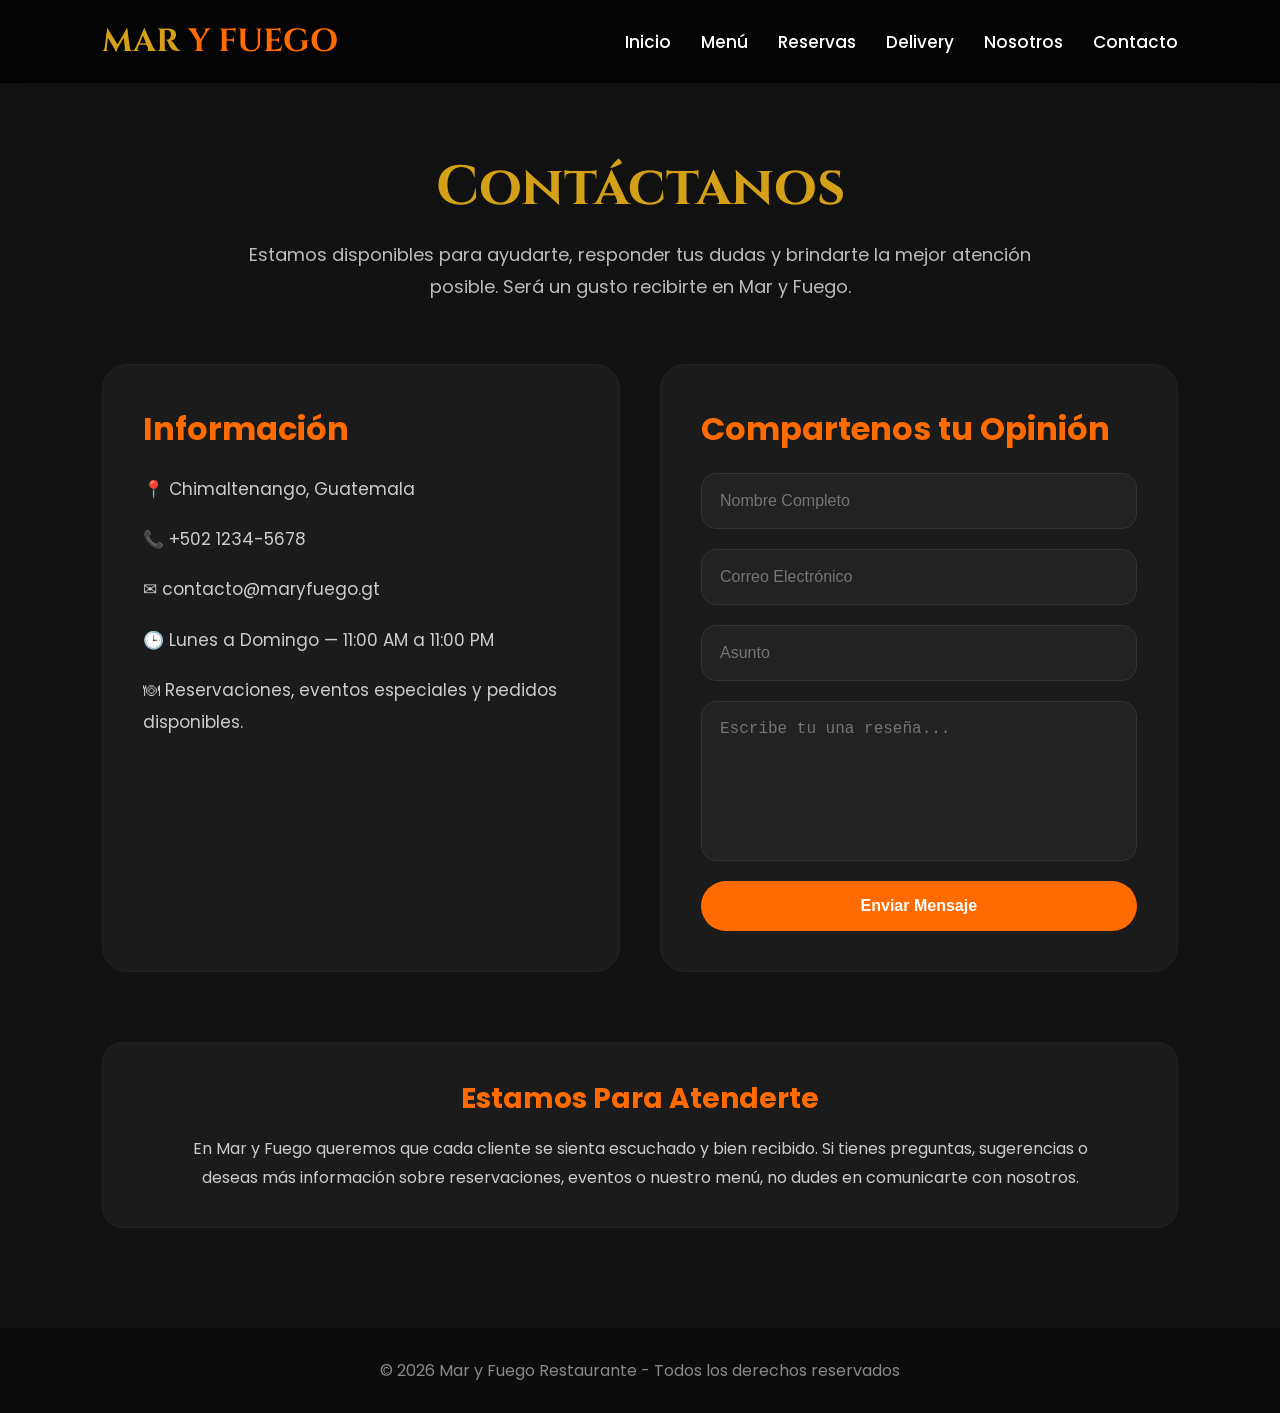
<file: contacto.html>
<!DOCTYPE html>
<html lang="es">

<head>

<meta charset="UTF-8">
<meta name="viewport" content="width=device-width, initial-scale=1.0">

<title>Contacto | Mar y Fuego</title>

<link rel="preconnect" href="https://fonts.googleapis.com">

<link href="https://fonts.googleapis.com/css2?family=Cinzel:wght@400;600;700&family=Poppins:wght@300;400;500;600&display=swap" rel="stylesheet">

<style>

/* RESET */

*{
margin:0;
padding:0;
box-sizing:border-box;
}

/* GENERAL */

body{
background:#111111;
color:#F5F5F5;
font-family:'Poppins',sans-serif;
overflow-x:hidden;
}

/* HEADER */

header{
width:100%;
padding:20px 8%;
position:fixed;
top:0;
left:0;
z-index:1000;
background:rgba(0,0,0,0.75);
backdrop-filter:blur(10px);
border-bottom:1px solid rgba(255,255,255,0.05);
}

/* NAV */

nav{
display:flex;
justify-content:space-between;
align-items:center;
}

.logo{
font-size:32px;
font-family:'Cinzel',serif;
color:#D4A017;
font-weight:bold;
}

.logo span{
color:#FF6B00;
}

nav ul{
display:flex;
list-style:none;
gap:30px;
}

nav ul li{
text-align:center;
}

nav ul li a{
text-decoration:none;
color:white;
transition:0.3s;
font-weight:500;
font-size:17px;
}

nav ul li a:hover{
color:#FF6B00;
}

/* SECCION */

section{
padding:150px 8% 100px;
}

.title{
text-align:center;
margin-bottom:60px;
}

.title h2{
font-size:55px;
color:#D4A017;
font-family:'Cinzel',serif;
margin-bottom:15px;
}

.title p{
color:#bbb;
margin-top:15px;
font-size:18px;
line-height:1.8;
max-width:850px;
margin:auto;
}

/* CONTACTO */

.contact-container{
display:grid;
grid-template-columns:repeat(auto-fit,minmax(320px,1fr));
gap:40px;
}

.contact-info,
.contact-form{
background:#1b1b1b;
border-radius:25px;
padding:40px;
border:1px solid #222;
transition:0.3s;
}

.contact-info:hover,
.contact-form:hover{
transform:translateY(-5px);
box-shadow:0 0 25px rgba(255,107,0,0.15);
}

.contact-info h3,
.contact-form h3{
color:#FF6B00;
font-size:32px;
margin-bottom:20px;
}

.contact-info p{
color:#ccc;
line-height:1.9;
margin-bottom:18px;
font-size:17px;
}

/* FORMULARIO */

form{
display:flex;
flex-direction:column;
gap:20px;
}

form input,
form textarea{

width:100%;
padding:18px;
border:none;
border-radius:15px;
background:#222;
color:white;
font-size:16px;
outline:none;
border:1px solid #333;
transition:0.3s;
}

form textarea{
resize:none;
height:160px;
}

form input:focus,
form textarea:focus{

border:1px solid #FF6B00;
box-shadow:0 0 15px rgba(255,107,0,0.3);
}

/* BOTON */

.btn{
display:inline-block;
padding:16px 40px;
background:#FF6B00;
color:white;
text-decoration:none;
border-radius:50px;
font-weight:bold;
border:none;
cursor:pointer;
transition:0.3s;
font-size:16px;
}

.btn:hover{
background:#D4A017;
transform:scale(1.03);
}

/* EXTRA */

.contact-extra{
margin-top:70px;
}

.contact-extra .card{
background:#1b1b1b;
border-radius:20px;
padding:35px;
border:1px solid #222;
text-align:center;
transition:0.3s;
}

.contact-extra .card:hover{
transform:translateY(-5px);
box-shadow:0 0 25px rgba(255,107,0,0.15);
}

.contact-extra h3{
color:#FF6B00;
margin-bottom:15px;
font-size:28px;
}

.contact-extra p{
color:#ccc;
line-height:1.8;
max-width:900px;
margin:auto;
}

/* FOOTER */

footer{
text-align:center;
padding:30px;
background:#0c0c0c;
color:#888;
}

/* RESPONSIVE */

@media(max-width:900px){

header{
padding:20px 5%;
}

nav{
flex-direction:column;
gap:18px;
}

.logo{
font-size:24px;
text-align:center;
}

nav ul{
display:grid;
grid-template-columns:repeat(3,1fr);
gap:18px;
width:100%;
padding:0;
list-style:none;
}

nav ul li{
text-align:center;
}

nav ul li a{
font-size:18px;
color:white;
text-decoration:none;
}

section{
padding:220px 5% 80px;
}

.title h2{
font-size:40px;
}

.title p{
font-size:17px;
line-height:1.8;
}

.contact-container{
grid-template-columns:1fr;
}

.contact-info,
.contact-form{
padding:30px;
}

}

</style>

</head>

<body>

<header>

<nav>

<div class="logo">
MAR <span>Y FUEGO</span>
</div>

<ul>

<li><a href="index.html">Inicio</a></li>
<li><a href="menu.html">Menú</a></li>
<li><a href="reservas.html">Reservas</a></li>
<li><a href="delivery.html">Delivery</a></li>
<li><a href="nosotros.html">Nosotros</a></li>
<li><a href="contacto.html">Contacto</a></li>

</ul>

</nav>

</header>

<!-- CONTACTO -->

<section>

<div class="title">

<h2>Contáctanos</h2>

<p>
Estamos disponibles para ayudarte, responder tus dudas y brindarte la mejor atención posible. Será un gusto recibirte en Mar y Fuego.
</p>

</div>

<div class="contact-container">

<!-- INFORMACION -->

<div class="contact-info">

<h3>Información</h3>

<p>
📍 Chimaltenango, Guatemala
</p>

<p>
📞 +502 1234-5678
</p>

<p>
✉ contacto@maryfuego.gt
</p>

<p>
🕒 Lunes a Domingo — 11:00 AM a 11:00 PM
</p>

<p>
🍽 Reservaciones, eventos especiales y pedidos disponibles.
</p>

</div>

<!-- FORMULARIO -->

<div class="contact-form">

<h3>Compartenos tu Opinión</h3>

<form>

<input type="text" placeholder="Nombre Completo" required>

<input type="email" placeholder="Correo Electrónico" required>

<input type="text" placeholder="Asunto" required>

<textarea placeholder="Escribe tu una reseña..." required></textarea>

<button type="submit" class="btn">
Enviar Mensaje
</button>

</form>

</div>

</div>

<!-- EXTRA -->

<div class="contact-extra">

<div class="card">

<h3>Estamos Para Atenderte</h3>

<p>
En Mar y Fuego queremos que cada cliente se sienta escuchado y bien recibido. Si tienes preguntas, sugerencias o deseas más información sobre reservaciones, eventos o nuestro menú, no dudes en comunicarte con nosotros.
</p>

</div>

</div>

</section>

<footer>

© 2026 Mar y Fuego Restaurante - Todos los derechos reservados

</footer>

</body>

</html>
</file>
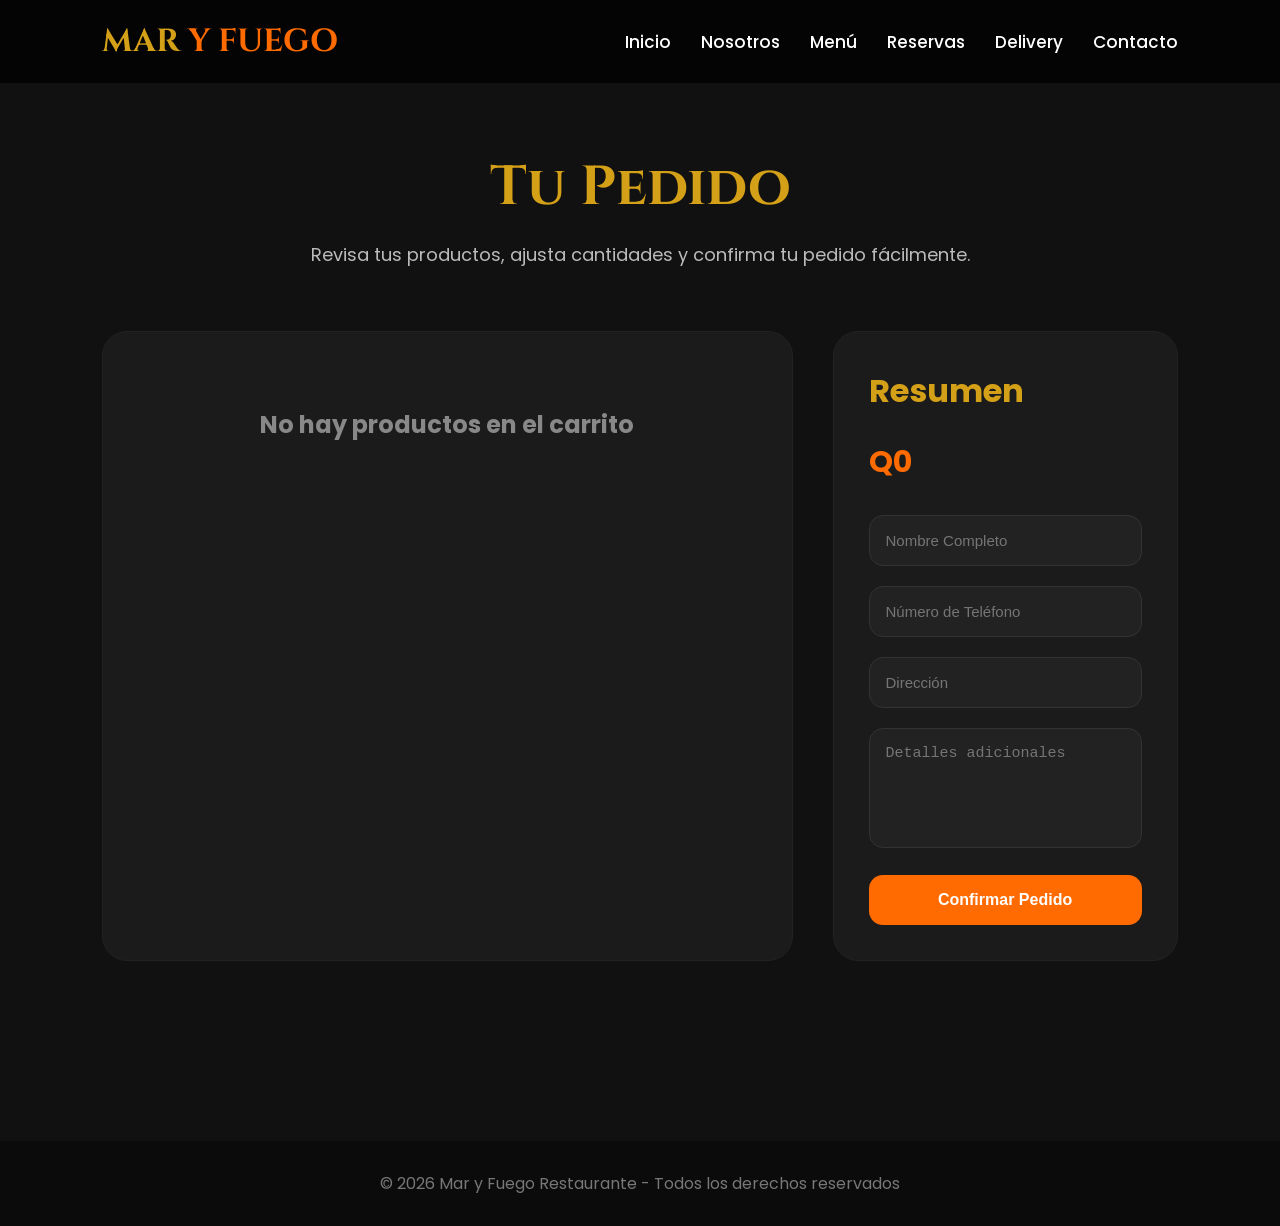
<file: delivery.html>
<!DOCTYPE html>
<html lang="es">

<head>

<meta charset="UTF-8">
<meta name="viewport" content="width=device-width, initial-scale=1.0">

<title>Delivery | Mar y Fuego</title>

<link rel="preconnect" href="https://fonts.googleapis.com">

<link href="https://fonts.googleapis.com/css2?family=Cinzel:wght@400;600;700&family=Poppins:wght@300;400;500;600&display=swap" rel="stylesheet">

<style>

/* RESET */

*{
margin:0;
padding:0;
box-sizing:border-box;
}

/* GENERAL */

body{
background:#111111;
color:white;
font-family:'Poppins',sans-serif;
overflow-x:hidden;
}

/* HEADER */

header{
position:fixed;
top:0;
left:0;
width:100%;
padding:20px 8%;
background:rgba(0,0,0,0.75);
backdrop-filter:blur(10px);
z-index:1000;
border-bottom:1px solid rgba(255,255,255,0.05);
}

/* NAV */

nav{
display:flex;
justify-content:space-between;
align-items:center;
}

.logo{
font-size:32px;
font-family:'Cinzel',serif;
font-weight:bold;
color:#D4A017;
}

.logo span{
color:#FF6B00;
}

nav ul{
display:flex;
gap:30px;
list-style:none;
}

nav ul li{
text-align:center;
}

nav ul li a{
text-decoration:none;
color:white;
transition:0.3s;
font-size:17px;
font-weight:500;
}

nav ul li a:hover{
color:#FF6B00;
}

/* SECTION */

section{
padding:150px 8% 100px;
}

/* TITULO */

.title{
text-align:center;
margin-bottom:60px;
}

.title h2{
font-size:55px;
font-family:'Cinzel',serif;
color:#D4A017;
margin-bottom:15px;
}

.title p{
color:#bbb;
font-size:18px;
line-height:1.8;
max-width:850px;
margin:auto;
}

/* CARRITO */

.cart-container{
display:grid;
grid-template-columns:2fr 1fr;
gap:40px;
}

.cart-items{
background:#1b1b1b;
padding:35px;
border-radius:25px;
border:1px solid #222;
}

.cart-item{
display:flex;
justify-content:space-between;
align-items:center;
padding:20px 0;
border-bottom:1px solid #333;
gap:20px;
}

.cart-item-info h3{
color:#FF6B00;
margin-bottom:5px;
font-size:24px;
}

.cart-item-info p{
color:#bbb;
font-size:16px;
}

.cart-buttons{
display:flex;
align-items:center;
gap:10px;
}

.cart-buttons button{
width:38px;
height:38px;
border:none;
border-radius:10px;
background:#FF6B00;
color:white;
font-weight:bold;
cursor:pointer;
font-size:18px;
transition:0.3s;
}

.cart-buttons button:hover{
transform:scale(1.05);
}

.remove-btn{
background:#aa2222 !important;
}

/* RESUMEN */

.cart-summary{
background:#1b1b1b;
padding:35px;
border-radius:25px;
height:fit-content;
border:1px solid #222;
}

.cart-summary h3{
font-size:32px;
color:#D4A017;
margin-bottom:25px;
}

.total{
font-size:30px;
color:#FF6B00;
margin-bottom:30px;
font-weight:bold;
}

/* FORMULARIO */

.form-group{
margin-bottom:20px;
}

.form-group input,
.form-group textarea{

width:100%;
padding:16px;
background:#222;
border:1px solid #333;
border-radius:14px;
color:white;
outline:none;
font-size:15px;
transition:0.3s;
}

.form-group textarea{
height:120px;
resize:none;
}

.form-group input:focus,
.form-group textarea:focus{
border:1px solid #FF6B00;
box-shadow:0 0 12px rgba(255,107,0,0.2);
}

/* BOTON */

.btn{
width:100%;
padding:16px;
border:none;
border-radius:14px;
background:#FF6B00;
color:white;
font-size:16px;
font-weight:bold;
cursor:pointer;
transition:0.3s;
}

.btn:hover{
background:#D4A017;
transform:scale(1.02);
}

/* EMPTY */

.empty-cart{
text-align:center;
color:#888;
padding:40px 0;
}

/* FOOTER */

footer{
background:#0b0b0b;
padding:30px;
text-align:center;
color:#777;
margin-top:80px;
}

/* RESPONSIVE */

@media(max-width:900px){

header{
padding:20px 5%;
}

nav{
flex-direction:column;
gap:18px;
}

.logo{
font-size:24px;
text-align:center;
}

nav ul{
display:grid;
grid-template-columns:repeat(3,1fr);
gap:18px;
width:100%;
padding:0;
list-style:none;
}

nav ul li{
text-align:center;
}

nav ul li a{
font-size:18px;
color:white;
text-decoration:none;
}

section{
padding:220px 5% 80px;
}

.title h2{
font-size:40px;
}

.title p{
font-size:17px;
}

.cart-container{
grid-template-columns:1fr;
}

.cart-item{
flex-direction:column;
align-items:flex-start;
}

.cart-summary{
padding:30px;
}

}

</style>

</head>

<body>

<header>

<nav>

<div class="logo">
MAR <span>Y FUEGO</span>
</div>

<ul>

<li><a href="index.html">Inicio</a></li>
<li><a href="nosotros.html">Nosotros</a></li>
<li><a href="menu.html">Menú</a></li>
<li><a href="reservas.html">Reservas</a></li>
<li><a href="delivery.html">Delivery</a></li>
<li><a href="contacto.html">Contacto</a></li>

</ul>

</nav>

</header>

<section>

<div class="title">

<h2>Tu Pedido</h2>

<p>
Revisa tus productos, ajusta cantidades y confirma tu pedido fácilmente.
</p>

</div>

<div class="cart-container">

<!-- PRODUCTOS -->

<div class="cart-items">

<div id="cart-items">

</div>

</div>

<!-- RESUMEN -->

<div class="cart-summary">

<h3>Resumen</h3>

<div class="total" id="total">
Q0
</div>

<div class="form-group">
<input type="text" placeholder="Nombre Completo">
</div>

<div class="form-group">
<input type="tel" placeholder="Número de Teléfono">
</div>

<div class="form-group">
<input type="text" placeholder="Dirección">
</div>

<div class="form-group">
<textarea placeholder="Detalles adicionales"></textarea>
</div>

<button class="btn">
Confirmar Pedido
</button>

</div>

</div>

</section>

<footer>

© 2026 Mar y Fuego Restaurante - Todos los derechos reservados

</footer>

<script>

let carrito = JSON.parse(localStorage.getItem("carrito")) || [];

const cartItems = document.getElementById("cart-items");
const totalElement = document.getElementById("total");

function renderCart(){

cartItems.innerHTML = "";

let total = 0;

if(carrito.length === 0){

cartItems.innerHTML = `
<div class="empty-cart">
<h2>No hay productos en el carrito</h2>
</div>
`;

totalElement.innerHTML = "Q0";

return;

}

carrito.forEach((producto,index)=>{

total += producto.precio * producto.cantidad;

cartItems.innerHTML += `

<div class="cart-item">

<div class="cart-item-info">

<h3>${producto.nombre}</h3>

<p>
Q${producto.precio} x ${producto.cantidad}
</p>

</div>

<div class="cart-buttons">

<button onclick="decreaseQuantity(${index})">
-
</button>

<button onclick="increaseQuantity(${index})">
+
</button>

<button class="remove-btn"
onclick="removeItem(${index})">
X
</button>

</div>

</div>

`;

});

totalElement.innerHTML = "Q" + total;

localStorage.setItem("carrito", JSON.stringify(carrito));

}

function increaseQuantity(index){

carrito[index].cantidad++;

renderCart();

}

function decreaseQuantity(index){

if(carrito[index].cantidad > 1){

carrito[index].cantidad--;

}else{

carrito.splice(index,1);

}

renderCart();

}

function removeItem(index){

carrito.splice(index,1);

renderCart();

}

renderCart();

</script>

</body>

</html>
</file>
